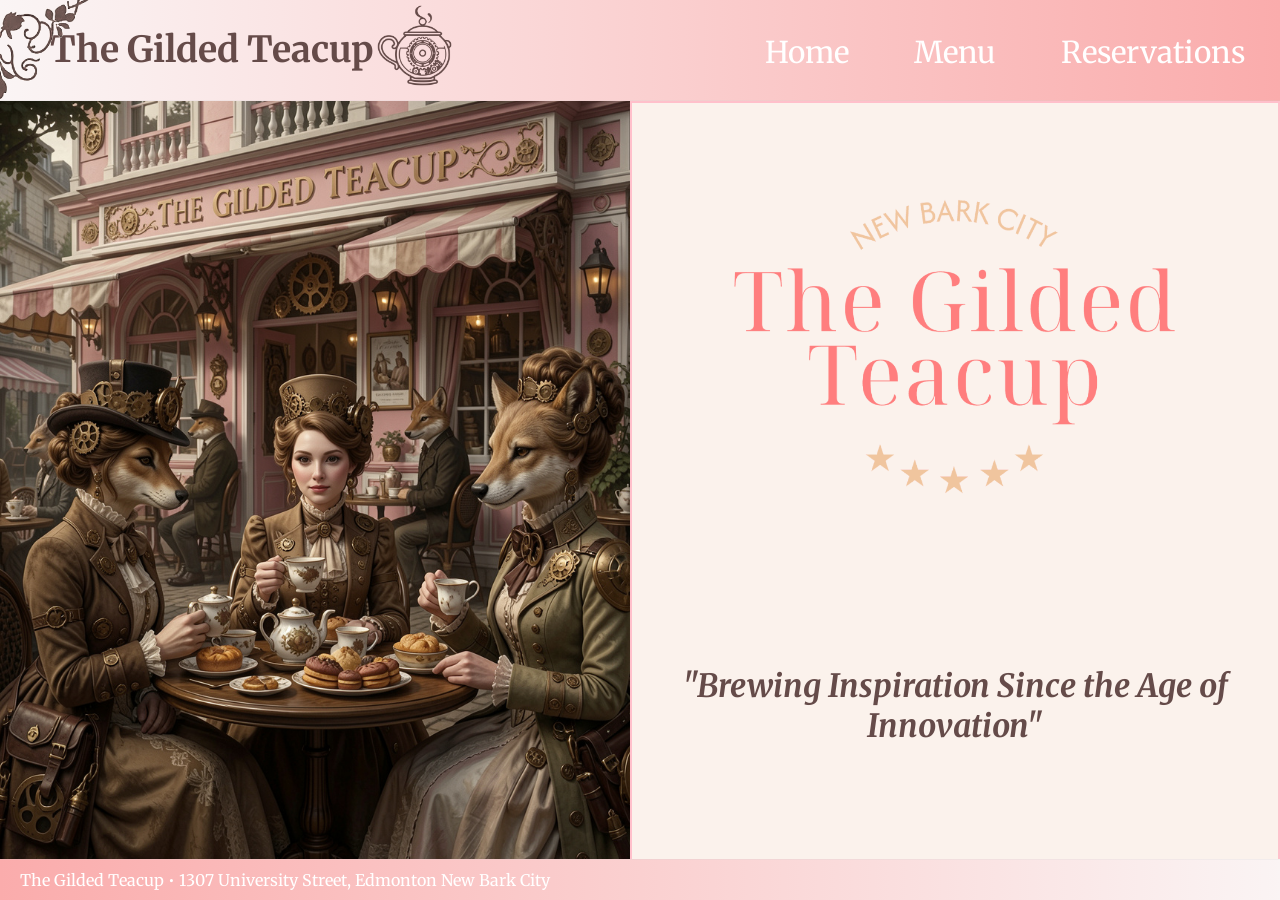
<file: restaurant-site/index.html>
<!DOCTYPE html>
<html>
  <head>
    <title>The Gilded Teacup</title>
    <meta charset="UTF-8" />
    <link rel="stylesheet" href="styles.css">
    <link rel="preconnect" href="https://fonts.googleapis.com">
    <link rel="preconnect" href="https://fonts.gstatic.com" crossorigin>
    <link href="https://fonts.googleapis.com/css2?family=Merriweather:ital,opsz,wght@0,18..144,300..900;1,18..144,300..900&display=swap" rel="stylesheet">
  </head>
  <body>
    <header>
      <img src="images/elegant-trim.png" alt="" class="header-decor"/>
      <div class="header-name">The Gilded Teacup</div>
      <img src="images/logo.png" alt="Restaurant Logo"class="header-logo"/>
      <nav>
        <ul>
            <li><a href="index.html">Home</a></li>
            <li><a href="menu.html">Menu</a></li>
            <li><a href="reservations.html">Reservations</a></li>
        </ul>
      </nav>
    </header>
    <main id="Home">
      <div class="promo-image"></div>
      <div class="card">
        <div class="brand-container">
          <img src="images/logo_2_c.png" alt="Restaurant Alternate Logo with text reading 'The Gilded Teacup'" width="450" class="logo-alt" />
          <h1 class="slogan"><em>"Brewing Inspiration Since the Age of Innovation"</em></h1>
        </div>
    </main>
    <footer>The Gilded Teacup &bull; 1307 University Street, Edmonton New Bark City</footer>
  </body>
</html>
</file>
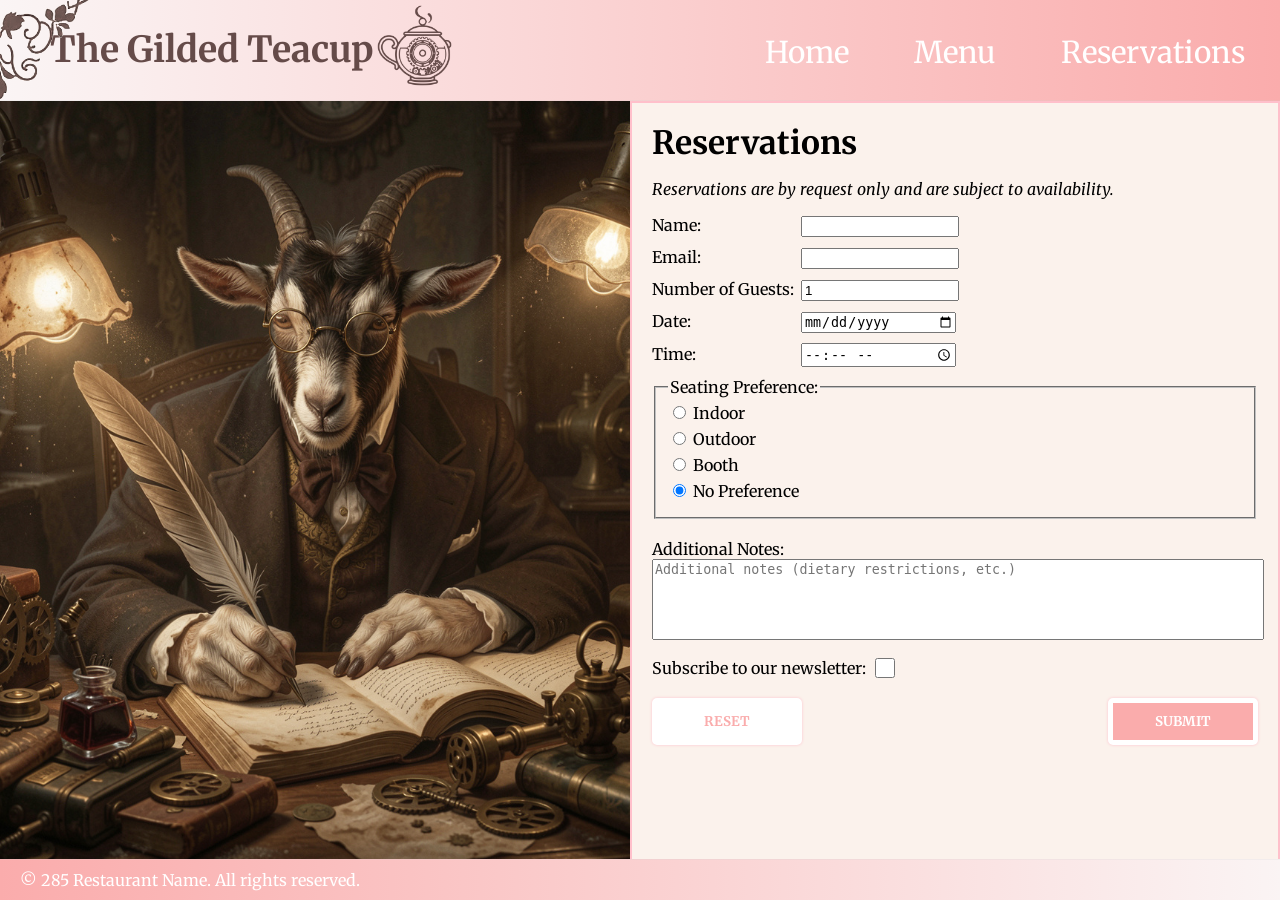
<file: restaurant-site/reservations.html>
<!DOCTYPE html>
<html>
  <head>
    <title>Reservations</title>
    <meta charset="UTF-8" />
    <link rel="stylesheet" href="styles.css">
    <link rel="preconnect" href="https://fonts.googleapis.com">
    <link rel="preconnect" href="https://fonts.gstatic.com" crossorigin>
    <link href="https://fonts.googleapis.com/css2?family=Merriweather:ital,opsz,wght@0,18..144,300..900;1,18..144,300..900&display=swap" rel="stylesheet">
  </head>
  <body>
    <header>
      <img src="images/elegant-trim.png" alt="" class="header-decor"/>
      <div class="header-name">The Gilded Teacup</div>
      <img src="images/logo.png" alt="Restaurant Logo"class="header-logo"/>
      <nav>
        <ul>
            <li><a href="index.html">Home</a></li>
            <li><a href="menu.html">Menu</a></li>
            <li><a href="reservations.html">Reservations</a></li>
        </ul>
      </nav>
    </header>
    <main id="Reservations">
      <div class="promo-image"></div>
      <div class="card">
          <h1>Reservations</h1>
          <p><em>Reservations are by request only and are subject to availability.</em></p>
            <form>
              <label for="name">Name:</label>
              <input type="text" id="name" name="name" maxLength=20 required><br>
              <label for="email">Email:</label>
              <input type="email" id="email" name="email" required><br>
              <label for="guests">Number of Guests:</label>
              <input type="number" id="guests" name="guests" min="1" max="8" value="1"><br>
              <label for="date">Date:</label>
              <input type="date" id="date" name="date" required><br>
              <label for="time">Time:</label>
              <input type="time" id="time" name="time" required><br>
                <fieldset>
                  <legend>Seating Preference:</legend>
                  <input type="radio" id="indoor" name="seating" value="indoor">
                  <label for="indoor">Indoor</label><br>
                  <input type="radio" id="outdoor" name="seating" value="outdoor">
                  <label for="outdoor">Outdoor</label><br>
                  <input type="radio" id="booth" name="seating" value="booth">
                  <label for="booth">Booth</label><br>
                  <input type="radio" id="no_preference" name="seating" value="no_preference" checked>
                  <label for="no_preference">No Preference</label><br>
              </fieldset><br>
              <label for="notes">Additional Notes:</label><br>
              <textarea id="notes" name="notes" rows="5" placeholder="Additional notes (dietary restrictions, etc.)"></textarea>
              <label for="newsletter">Subscribe to our newsletter:</label>
              <input type="checkbox" id="newsletter" name="newsletter"><br>
              <div class="form-buttons">
                <input type="reset" value="reset">
                <input type="submit" value="submit">
              </div>
            </form>
      </div>
      </main>
    <footer>&copy; 285 Restaurant Name. All rights reserved.</footer>
  </body>
</html>
</file>
<file: restaurant-site/styles.css>
/*
    I decided that the bistro is near the university and while anyone is welcome it has a feminie
    appeal. The color scheme is white and pink with touches of brown, especially in the imagery. I
    think the browns help combat the saturation of the pink and bring it back to the Victorian 
    steampunk genre. 
    Font Awesome is used on the menu page to indicate if an item is vegan (leaf icon).
*/

html, body {
    height: 100%;
    font-family: 'Merriweather', serif;
}

body {
    margin: 0;
    padding: 0;
}

nav {
    background: linear-gradient(90deg,rgba(250, 245, 245, 1) 0%, rgba(250, 172, 172, 1) 100%);
    color: white;
    height: 100px;
    border-bottom: 1px solid #cccccc2f;
    font-size: 30px;
}

nav ul {
    list-style-type: none;
    margin: 0;
    padding: 33px 20px;
    text-align: right;
}

nav ul li {
    display: inline;
    margin-left: 28px;
}

nav ul li a {
    color: white;
    text-decoration: none;
    padding: 5px 15px;
}

nav ul li a:hover {
    background-color: rgba(255, 255, 255, 0.9);
    color: pink;
    border-radius: 5px;
}

header > h1 {
    margin:0;
    float:left;
}

.header-decor {
    position: absolute;
    top: 0;
    left: 0;
    height: 100px;
}

.header-name {
    font-size: 36px;
    font-weight: bold;
    color: #654b49;
    float: left;
    line-height: 100px;
    margin-left: 50px;
}

.header-logo {
    float: left;
    height: 81px;
    margin: 5px 0px;
}

main {
    height: calc(100% - 140px);
    display: flex;
}

.brand-container {
    height: 100%;
    display: grid;
    place-items: center;
}

.logo-alt {
    display:block;
    margin: auto;
}

.slogan {
    text-align: center;
    color: rgb(101 75 73);
}

footer {
    background: linear-gradient(90deg,rgba(250, 172, 172, 1) 0%, rgba(250, 245, 245, 1) 100%);
    color: white;
    border-top: 1px solid #cccccc2f;
    padding: 10px 0 10px 20px;
    position: fixed;
    width: 100%;
    bottom: 0;
}

.card {
    background: #fbf2ec;
    padding: 20px;
    border: solid 2px pink;
    max-width: 500px;
    min-width: 650px;
    position: relative;
    box-sizing: border-box;
    overflow:auto;
}

.promo-image {
    width: 100%;
    background-size: cover;
    background-position: center;
}
#Home .promo-image {
    background-image: url('images/promo_home.png');
}
#Menu .promo-image {
    background-image: url('images/promo_menu.png');
}
#Reservations .promo-image {
    background-image: url('images/promo_reserve.png');
}

table {
    border: solid 1px #654b49;
    box-shadow: 0 3px 1px #c0c0c0;
    background-color: #654b49;
}

table caption {
    margin-bottom: 20px;
}

table thead {
    color: white;
}

table tbody {
    background-color: white;
    border-collapse:collapse;
}

table tbody tr:nth-of-type(even) {
    background:#d6cac9;
}

table tr td {
    border: solid 1px #654b49;
    text-align:center;
    font-size: 14px;
}

form input, form textarea {
    margin-bottom: 10px
}

form input:not([type="radio"],[type="checkbox"]){
    width: 150px;
}

input[type="checkbox"] {
    width: 20px;
    height: 20px;
    cursor: pointer;
    position: relative;
    top: 4px;
    margin: 0 5px;
}

textarea {
  width: 100%;
  resize: none;
}

#Reservations form label {
    min-width: 145px;
    display: inline-block;
}

.form-buttons {
    margin-top:20px;
}

.form-buttons input {
    text-transform: uppercase;
    padding: 10px 20px;
    font-family: 'Merriweather', serif;
    font-weight: bold;
    background-color: rgba(250, 172, 172);
    border: solid 5px white;
    color:white;
    box-shadow: 0 0 3px pink;
    cursor:pointer;
    border-radius: 5px;
}
.form-buttons input:hover {
    border-color: pink;
    background-color: white;
    color: rgb(250, 172, 172);
    text-decoration: underline;
    box-shadow: none;
    font-style: italic;
    box-shadow: 3px 3px 3px #c5c5c5;
}

.form-buttons input[value="reset"] {
    color: rgba(250, 172, 172);
    background-color: white;
}

.form-buttons input[value="submit"] {
  float:right;
}

/* Layout adjustment for reservations page title */
#Reservations .card h1 {
    margin: 0;
}
</file>
